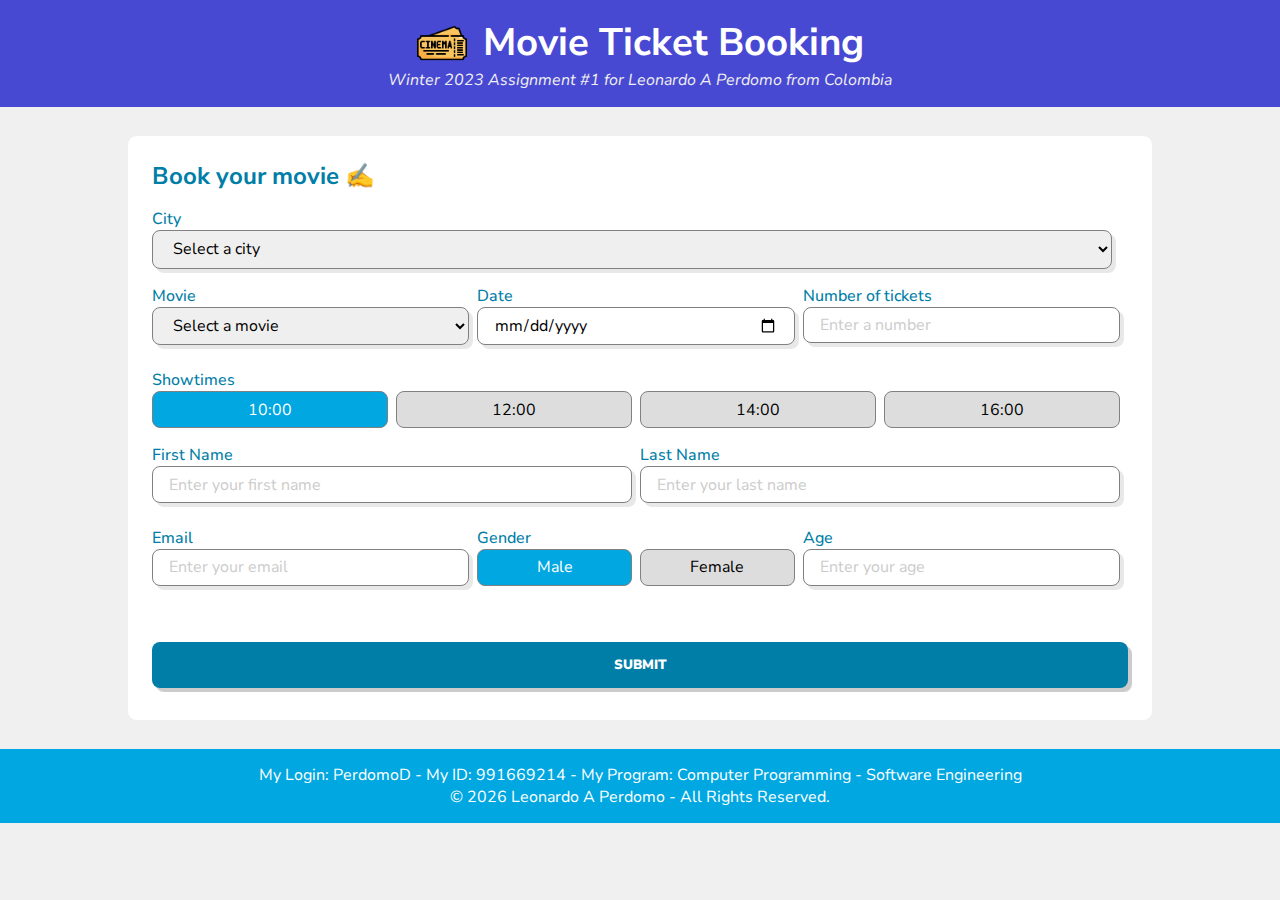
<file: index.html>
<!DOCTYPE html>
<html lang="en">

<head>
    <meta charset="UTF-8">
    <meta http-equiv="X-UA-Compatible" content="IE=edge">
    <meta name="viewport" content="width=device-width, initial-scale=1.0">
    <link rel="stylesheet" href="../css/perdomod.css">
    <link rel="icon" type="image/png" href="../assets/icons/favicon.png" />
    <link rel="stylesheet"
        href="https://fonts.sandbox.google.com/css2?family=Material+Symbols+Outlined:opsz,wght,FILL,GRAD@20..48,100..700,0..1,-50..200" />
    <title>Movie Ticket Booking</title>
</head>

<body>
    <header class="header">
        <div>
            <img src="../assets/icons/favicon.png" alt="Movie Ticket">
            <h1>Movie Ticket Booking</h1>
        </div>
        <p id="subtitle"></p>
    </header>

    <main>
        <section class="container">
            <!-- <select id="app_cities-select">
            </select>
            <div id="app_cinemas-container">
        
            </div> -->
            <form class="container__form row" id="form-element">
                <h2>Book your movie ✍ </h2>
                <!-- City -->
                <div class="row" id="cities_row">
                    <div class="col-12 col-s-12" id="cities_col">
                        <label class="container__form--label" for="cities">City</label>
                        <select name="cities" class="container__form--select" id="app_cities-select" required>
                            <option value="">Select a city</option>
                        </select>
                    </div>
                    <!-- </div> -->
                    <!-- Theatres -->
                    <!-- <div class="container__form--row"> -->
                    <div class="cinemas_name">
                    </div>
                </div>
                <!-- Movies -->
                <div class="row">
                    <div class="col-4 col-s-4">
                        <label for="movies" class="container__form--label">Movie</label>
                        <select name="movies" class="container__form--select" id="app_movies-select" required>
                            <option value="">Select a movie</option>
                        </select>
                    </div>
                    <!-- </div> -->
                    <!-- Date -->
                    <!-- <div class="container__form--row"> -->
                    <div class="col-4 col-s-4">
                        <label for="date" class="container__form--label">Date</label>
                        <input type="date" name="date" class="container__form--input" id="app_date-input" required>
                        <p class="error--label" id="app_date-error"></p>
                    </div>
                    <!-- </div> -->
                    <!-- Number of tickets -->
                    <!-- <div class="container__form--row"> -->
                    <div class="col-4 col-s-4">
                        <label for="tickets" class="container__form--label">Number of tickets</label>
                        <input type="number" min="0" max="10" name="tickets" class="container__form--input"
                            id="app_tickets-input" required placeholder="Enter a number">
                        <p class="error--label" id="app_tickets-error"></p>
                    </div>
                </div>
                <!-- Show times as square radio buttons with the time in them -->
                <div class="row flex-row container__showtimes">
                    <div class="col-12 col-s-12">
                        <p class="container__form--label">Showtimes</p>
                        <div class="container__form--radiobtn">
                            <input type="radio" name="showtimes" id="ten" value="10:00" checked>
                            <label class="radiobtn" for="ten">10:00</label>
                            <input type="radio" name="showtimes" id="twelve" value="12:00">
                            <label class="radiobtn" for="twelve">12:00</label>
                            <input type="radio" name="showtimes" id="fourteen" value="14:00">
                            <label class="radiobtn" for="fourteen">14:00</label>
                            <input type="radio" name="showtimes" id="sixteen" value="16:00">
                            <label class="radiobtn" for="sixteen">16:00</label>
                        </div>
                    </div>
                </div>

                <!-- First Name -->
                <div class="row">
                    <div class="col-6 col-s-6">
                        <label for="firstname" class="container__form--label">First Name</label>
                        <input type="text" name="firstname" class="container__form--input" id="app_firstname-input"
                            required placeholder="Enter your first name">
                        <p class="error--label" id="app_firstname-error"></p>
                    </div>
                    <!-- </div> -->
                    <!-- Last Name -->
                    <!-- <div class="container__form--row"> -->
                    <div class="col-6 col-s-6">
                        <label for="lastname" class="container__form--label">Last Name</label>
                        <input type="text" name="lastname" class="container__form--input" id="app_lastname-input"
                            required placeholder="Enter your last name">
                        <p class="error--label" id="app_lastname-error"></p>
                    </div>
                </div>
                <!-- Email -->
                <div class="row">
                    <div class="col-4 col-s-4">
                        <label for="email" class="container__form--label">Email</label>
                        <input type="email" name="email" class="container__form--input" id="app_email-input" required
                            placeholder="Enter your email">
                        <p class="error--label" id="app_email-error"></p>
                    </div>
                    <!-- </div> -->
                    <!-- Gender -->
                    <!-- <div class="container__form--row"> -->
                    <div class="col-4 col-s-4">
                        <p class="container__form--label">Gender</p>
                        <div class="container__form--radiobtn">
                            <input type="radio" name="gender" id="male" value="Male" checked>
                            <label class="radiobtn" for="male">Male</label>
                            <input type="radio" name="gender" id="female" value="Female">
                            <label class="radiobtn" for="female">Female</label>
                        </div>
                    </div>
                    <!-- </div> -->
                    <!-- Age -->
                    <!-- <div class="container__form--row"> -->
                    <div class="col-4 col-s-4">
                        <label for="age" class="container__form--label">Age</label>
                        <input type="number" name="age" class="container__form--input" id="app_age-input" required
                            placeholder="Enter your age">
                        <p class="error--label" id="app_age-error"></p>
                    </div>
                </div>

                <!-- Results -->
                <div class="container__form--row">
                    <div class="container__form--column">
                        <!-- <p class="container__form--label">Results</p> -->
                        <div class="container__form--results" id="app_results-container">
                        </div>
                    </div>
                </div>

                <!-- Submit -->
                <div class="container__form--row">
                    <div class="container__form--column">
                        <input type="submit" value="Submit" class="container__form--button" id="app_submit-btn">
                    </div>
                </div>
            </form>
        </section>
    </main>

    <div class="footer">
        <p id="footer_text">
        </p>
    </div>

    <dialog class="modal" id="modal">
        <i class="material-symbols-outlined modal-close" id="close-modal">
            close
        </i>
        <div id="modal-content" class="modal-content">
            <!-- Results of the calculations in javascript -->
        </div>
    </dialog>

    <script type="module" src="../scripts/main.js"></script>
</body>

</html>
</file>
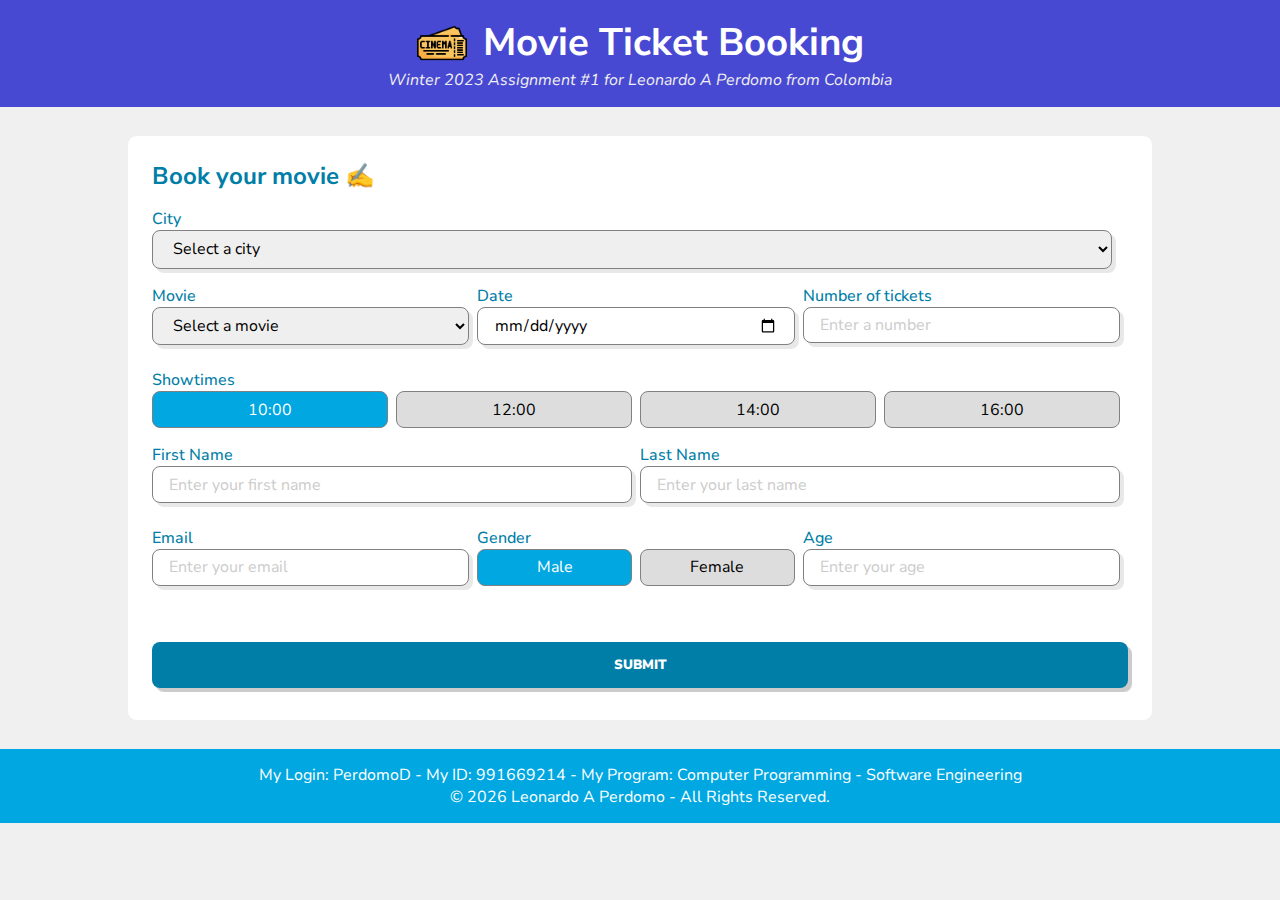
<file: pages/index.html>
<!DOCTYPE html>
<html lang="en">

<head>
    <meta charset="UTF-8">
    <meta http-equiv="X-UA-Compatible" content="IE=edge">
    <meta name="viewport" content="width=device-width, initial-scale=1.0">
    <link rel="stylesheet" href="../css/perdomod.css">
    <link rel="icon" type="image/png" href="../assets/icons/favicon.png" />
    <link rel="stylesheet"
        href="https://fonts.sandbox.google.com/css2?family=Material+Symbols+Outlined:opsz,wght,FILL,GRAD@20..48,100..700,0..1,-50..200" />
    <title>Movie Ticket Booking</title>
</head>

<body>
    <header class="header">
        <div>
            <img src="../assets/icons/favicon.png" alt="Movie Ticket">
            <h1>Movie Ticket Booking</h1>
        </div>
        <p id="subtitle"></p>
    </header>

    <main>
        <section class="container">
            <!-- <select id="app_cities-select">
            </select>
            <div id="app_cinemas-container">
        
            </div> -->
            <form class="container__form row" id="form-element">
                <h2>Book your movie ✍ </h2>
                <!-- City -->
                <div class="row" id="cities_row">
                    <div class="col-12 col-s-12" id="cities_col">
                        <label class="container__form--label" for="cities">City</label>
                        <select name="cities" class="container__form--select" id="app_cities-select" required>
                            <option value="">Select a city</option>
                        </select>
                    </div>
                    <!-- </div> -->
                    <!-- Theatres -->
                    <!-- <div class="container__form--row"> -->
                    <div class="cinemas_name">
                    </div>
                </div>
                <!-- Movies -->
                <div class="row">
                    <div class="col-4 col-s-4">
                        <label for="movies" class="container__form--label">Movie</label>
                        <select name="movies" class="container__form--select" id="app_movies-select" required>
                            <option value="">Select a movie</option>
                        </select>
                    </div>
                    <!-- </div> -->
                    <!-- Date -->
                    <!-- <div class="container__form--row"> -->
                    <div class="col-4 col-s-4">
                        <label for="date" class="container__form--label">Date</label>
                        <input type="date" name="date" class="container__form--input" id="app_date-input" required>
                        <p class="error--label" id="app_date-error"></p>
                    </div>
                    <!-- </div> -->
                    <!-- Number of tickets -->
                    <!-- <div class="container__form--row"> -->
                    <div class="col-4 col-s-4">
                        <label for="tickets" class="container__form--label">Number of tickets</label>
                        <input type="number" min="0" max="10" name="tickets" class="container__form--input"
                            id="app_tickets-input" required placeholder="Enter a number">
                        <p class="error--label" id="app_tickets-error"></p>
                    </div>
                </div>
                <!-- Show times as square radio buttons with the time in them -->
                <div class="row">
                    <div class="col-12 col-s-12">
                        <p class="container__form--label">Showtimes</p>
                        <div class="container__form--radiobtn">
                            <input type="radio" name="showtimes" id="ten" value="10:00" checked>
                            <label class="radiobtn" for="ten">10:00</label>
                            <input type="radio" name="showtimes" id="twelve" value="12:00">
                            <label class="radiobtn" for="twelve">12:00</label>
                            <input type="radio" name="showtimes" id="fourteen" value="14:00">
                            <label class="radiobtn" for="fourteen">14:00</label>
                            <input type="radio" name="showtimes" id="sixteen" value="16:00">
                            <label class="radiobtn" for="sixteen">16:00</label>
                        </div>
                    </div>
                </div>

                <!-- First Name -->
                <div class="row">
                    <div class="col-6 col-s-6">
                        <label for="firstname" class="container__form--label">First Name</label>
                        <input type="text" name="firstname" class="container__form--input" id="app_firstname-input"
                            required placeholder="Enter your first name">
                        <p class="error--label" id="app_firstname-error"></p>
                    </div>
                    <!-- </div> -->
                    <!-- Last Name -->
                    <!-- <div class="container__form--row"> -->
                    <div class="col-6 col-s-6">
                        <label for="lastname" class="container__form--label">Last Name</label>
                        <input type="text" name="lastname" class="container__form--input" id="app_lastname-input"
                            required placeholder="Enter your last name">
                        <p class="error--label" id="app_lastname-error"></p>
                    </div>
                </div>
                <!-- Email -->
                <div class="row">
                    <div class="col-4 col-s-4">
                        <label for="email" class="container__form--label">Email</label>
                        <input type="email" name="email" class="container__form--input" id="app_email-input" required
                            placeholder="Enter your email">
                        <p class="error--label" id="app_email-error"></p>
                    </div>
                    <!-- </div> -->
                    <!-- Gender -->
                    <!-- <div class="container__form--row"> -->
                    <div class="col-4 col-s-4">
                        <p class="container__form--label">Gender</p>
                        <div class="container__form--radiobtn">
                            <input type="radio" name="gender" id="male" value="Male" checked>
                            <label class="radiobtn" for="male">Male</label>
                            <input type="radio" name="gender" id="female" value="Female">
                            <label class="radiobtn" for="female">Female</label>
                        </div>
                    </div>
                    <!-- </div> -->
                    <!-- Age -->
                    <!-- <div class="container__form--row"> -->
                    <div class="col-4 col-s-4">
                        <label for="age" class="container__form--label">Age</label>
                        <input type="number" name="age" class="container__form--input" id="app_age-input" required
                            placeholder="Enter your age">
                        <p class="error--label" id="app_age-error"></p>
                    </div>
                </div>

                <!-- Results -->
                <div class="container__form--row">
                    <div class="container__form--column">
                        <!-- <p class="container__form--label">Results</p> -->
                        <div class="container__form--results" id="app_results-container">
                        </div>
                    </div>
                </div>

                <!-- Submit -->
                <div class="container__form--row">
                    <div class="container__form--column">
                        <input type="submit" value="Submit" class="container__form--button" id="app_submit-btn">
                    </div>
                </div>
            </form>
        </section>
    </main>

    <div class="footer">
        <p id="footer_text">
        </p>
    </div>

    <dialog class="modal" id="modal">
        <i class="material-symbols-outlined modal-close" id="close-modal">
            close
        </i>
        <div id="modal-content" class="modal-content">
            <!-- Results of the calculations in javascript -->
        </div>
    </dialog>

    <script type="module" src="../scripts/main.js"></script>
</body>

</html>
</file>
<file: css/perdomod.css>
/*
Name: Leonardo Perdomo Duran
Student Number: 991669214
Date: 2023-01-29
*/

/* Import a google font to use in the entire page */
@import url('https://fonts.googleapis.com/css2?family=Nanum+Gothic:wght@400;700;800&display=swap');
@import url('https://fonts.googleapis.com/css?family=Nunito+Sans:200,200italic,300,300italic,regular,italic,600,600italic,700,700italic,800,800italic,900,900italic');

/* The predefine margins and paddings are reset */
* {
    margin: 0;
    padding: 0;
    box-sizing: border-box;
    /* The font family is set to the entire page */
    font-family: 'Nunito Sans', sans-serif;
    /* font-weight: 700; */

    /* Declare variables for colors */
    --primary-color: #00A7E1;
    --secondary-color: #003459;
    --tertiary-color: #007EA7;
    --quaternary-color: #4849D2;
    --light-color: #F0F0F0;
    --dark-color: #090A1D;
    --black-shadow-color: rgba(0, 0, 0, 0.089);
}

/* The background color is set*/
html {
    background-color: var(--light-color);
}



.header {
    text-align: center;
    font-weight: 900;
    /* border-bottom: .0625rem solid var(--secondary-color-blue); */
    color: var(--primary-color);
    font-size: larger;
}

.header {
    background-color: var(--quaternary-color);
    color: #ffffff;
    padding: 16px;
}

.header div {
    display: flex;
    flex-direction: row;
    justify-content: center;
    align-items: center;
    gap: 1rem;

}

.header img {
    width: 50px;
    height: auto;

}


.header p {
    font-size: 1rem;
    font-weight: 400;
    padding: 0 1rem;
    font-style: italic;
    color: var(--light-color);
}

.container {

    margin: 1.8rem auto;
    display: flex;
    align-self: flex-start;
    align-items: center;
    flex-direction: column;
    background: 0 0;
    border-radius: 0.55rem;
    box-shadow: 40px 30px 87px -40px var(--shadow-color);
    -webkit-box-shadow: 40px 30px 87px -40px var(--shadow-color);
    -moz-box-shadow: 40px 30px 87px -40px var(--shadow-color);
    padding: 1.5rem;
    background-color: #fff;
}

h2 {
    color: var(--tertiary-color);
}

.container__form {
    display: flex;
    flex-direction: column;
    align-items: flex-start;
    justify-content: center;
    width: 100%;
    gap: 0.2rem;
}

.container__form--row {
    display: flex;
    flex-direction: row;
    justify-content: center;
    align-items: center;
    width: 100%;
    gap: 1rem;
}

.container__form--column {
    display: flex;
    flex-direction: column;
    justify-content: center;
    align-items: flex-start;
    width: 100%;
    gap: 0.5rem;

    position: relative;
    padding-top: 0.5rem;
}

.container__form--column label {
    width: 100%;
}

.container__form--input,
.container__form--select,
.container__form--results {
    padding: 0.4rem 1rem;
    border: 0.2px solid grey;
    /* border: none; */
    border-radius: 0.50rem;
    width: 100%;
    caret-color: cornflowerblue;
    box-shadow: 0.25rem 0.25rem 0 var(--black-shadow-color);
    transition: all 0.2s ease-in-out;
    font-size: medium;
    z-index: 2;
    width: 100%;
}

.container__form--results {
    display: none;
}

.container__form--input:focus {
    outline: none;
    border: 1px solid var(--secondary-color);
}

.container__form--input::placeholder {
    color: rgb(204, 204, 204);
}

.container__form--select:focus {
    border-color: var(--secondary-color);
    background: #fff;
}

.container__form--select:focus+label {
    color: var(--primary-color);
    font-size: 0.8rem;
    top: -0.5rem;
}

.container__form--label {
    color: var(--tertiary-color);
    font-weight: 500;
}

.container__form--radiobtn {
    display: flex;
    flex-direction: row;
    justify-content: center;
    align-items: flex-start;
    width: 100%;
    gap: 0.5rem;
}

.container__form--radiobtn label {
    display: inline-block;
    background-color: #ddd;
    padding: 0.4rem 0.3rem;
    text-align: center;
    /* font-size: 16px; */
    border: 0.2px solid grey;
    border-radius: 0.5rem;
    width: 100%;
}

.container__form--radiobtn label:hover {
    background-color: var(--quaternary-color);
    color: #fff;
}

.container__form--radiobtn input[type="radio"] {
    opacity: 0;
    position: fixed;
    width: 0;
}

.container__form--radiobtn input[type="radio"]:checked+label {
    background-color: var(--primary-color);
    color: #fff;
}

.container__form--radiobtn input[type="radio"]:focus+label {
    background-color: var(--primary-color);
    border-color: var(--secondary-color);
}



.container__form--button {
    text-transform: uppercase;
    margin-top: 1rem;
    padding: 0.90rem 1rem;
    /* border: 1px solid #000; */
    border: none;
    border-radius: 0.50rem;
    width: 100%;
    background-color: var(--tertiary-color);
    color: #fff;
    font-weight: 900;
    cursor: pointer;
    box-shadow: 0.25rem 0.25rem 0 rgba(0, 0, 0, 0.2);
    transition: all 0.2s ease-in-out;
}

.container__form--radio {
    display: flex;
    flex-direction: row;
    /* justify-content: center; */
    align-items: center;
    width: 100%;
    gap: 1rem;
}

.button--reset {
    background-color: grey;
    color: #fff;
    font-weight: 900;
    width: 45%;
    cursor: pointer;
    box-shadow: 0.25rem 0.25rem 0 var(--black-shadow-color);
}

.container__form--button:hover {
    transform: translate(-0.25rem, -0.25rem);
    box-shadow: 0.25rem 0.25rem 0 var(--shadow-color);
}

.container__form--button:active {
    transform: translate(0.25rem, 0.25rem);
    box-shadow: none;
}

.container__showtimes {
    width: 100%;
}

.flex--row {
    display: flex;
    flex-direction: row;
    justify-content: center;
    align-items: center;
    gap: 0.5rem;
}

.error--label {
    color: red;
    font-size: 0.8rem;
    font-weight: 500;
    margin-top: 0.5rem;
}


.row::after {
    content: '';
    clear: both;
    display: table;
}

input:focus,
select:focus {
    background-color: #00a9e11c;
}

[class*='col-'] {
    float: left;
    margin-top: 0.5rem;
    /* padding: 15px; */
}

/* For mobile phones: */
[class*='col-'] {
    width: 100%;
}

.footer {
    background-color: var(--primary-color);
    color: #ffffff;
    text-align: center;
    font-size: 12px;
    padding: 15px;
    font-size: medium;
}

.modal {
    width: 380px;
    border-radius: 0.5rem;
    margin: auto;
    padding: 1rem;
}

.modal::backdrop {
    background-color: rgba(145, 97, 250, 0.2);
}

.modal i {
    position: relative;
    right: -90%;
    color: red;
}

.modal i:hover {
    cursor: pointer;
}

.titles {
    font-size: 2rem;
    font-weight: 700;
    color: var(--primary-color);
}

.subtitles {
    font-size: 1rem;
    font-weight: 600;
    color: rgb(45, 129, 45);
    margin-bottom: 0.5rem;
    margin-top: 0.5rem;
    /* font-style: italic; */
}

.modal_text {
    font-size: 1rem;
    font-weight: 600;
    color: var(--quaternary-color);
}

.modal_text:last-of-type {
    margin-bottom: 0.5rem;
}

/* Media Query for Mobile Devices */
@media screen and (max-width: 768px) {
    .container {
        width: 90%;
    }

    #cities_row {
        width: 100%;
    }
}

@media only screen and (min-width: 600px) {

    .row {
        display: flex;
        align-items: flex-start;
        gap: 0.5rem;
        flex-wrap: nowrap;
        justify-content: space-between;
        width: 100%;
    }

    /* For tablets: */
    .col-s-1 {
        width: 8.33%;
    }

    .col-s-2 {
        width: 16.66%;
    }

    .col-s-3 {
        width: 25%;
    }

    .col-s-4 {
        width: 33.33%;
    }

    .col-s-5 {
        width: 41.66%;
    }

    .col-s-6 {
        width: 50%;
    }

    .col-s-7 {
        width: 58.33%;
    }

    .col-s-8 {
        width: 66.66%;
    }

    .col-s-9 {
        width: 75%;
    }

    .col-s-10 {
        width: 83.33%;
    }

    .col-s-11 {
        width: 91.66%;
    }

    .col-s-12 {
        width: 100%;
    }
}

/* Media Query for Desktop Devices */
@media only screen and (min-width: 768px) {

    .container {
        width: 80%;
    }

    /* For desktop: */
    .col-1 {
        width: 8.33%;
    }

    .col-2 {
        width: 16.66%;
    }

    .col-3 {
        width: 25%;
    }

    .col-4 {
        width: 33.33%;
    }

    .col-5 {
        width: 41.66%;
    }

    .col-6 {
        width: 50%;
    }

    .col-7 {
        width: 58.33%;
    }

    .col-8 {
        width: 66.66%;
    }

    .col-9 {
        width: 75%;
    }

    .col-10 {
        width: 83.33%;
    }

    .col-11 {
        width: 91.66%;
    }

    .col-12 {
        width: 100%;
    }
}
</file>
